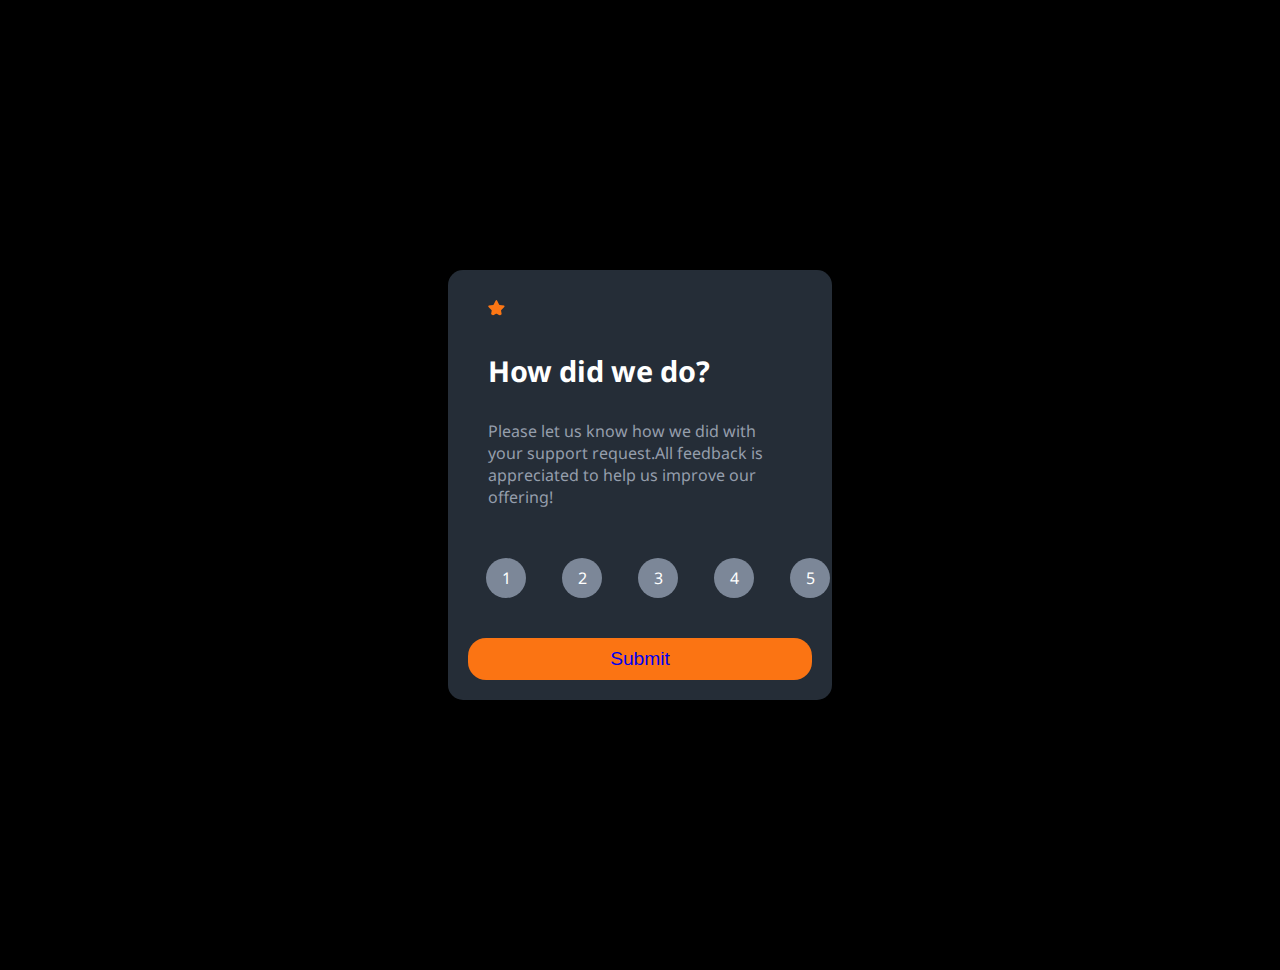
<file: index.html>
<!DOCTYPE html>
<html lang="en">
<head>
    <meta charset="UTF-8">
    <meta http-equiv="X-UA-Compatible" content="IE=edge">
    <meta name="viewport" content="width=device-width, initial-scale=1.0">
    <title>Rating-component</title>
    <link rel="stylesheet" href="style.css">
    <link rel="shortcut icon" href="./images/favicon-32x32.png" type="image/x-icon">
</head>
<body>
    
        <div class="card">
            <div class="case">
                <img src="./images/icon-star.svg" alt="">
            </div>
            <h1>How did we do?</h1>
            <p>Please let us know how we did with your support request.All feedback is appreciated to help us improve our offering!</p>
            <div class="rating">
                <a href="">1</a>
                <a href="">2</a>
                <a href="">3</a>
                <a href="">4</a>
                <a href="">5</a>
            </div>
            <button><a href="thanks.html">Submit</a></button>
        </div>

    <script src="javascript.js"></script>
</body>
</html>
</file>
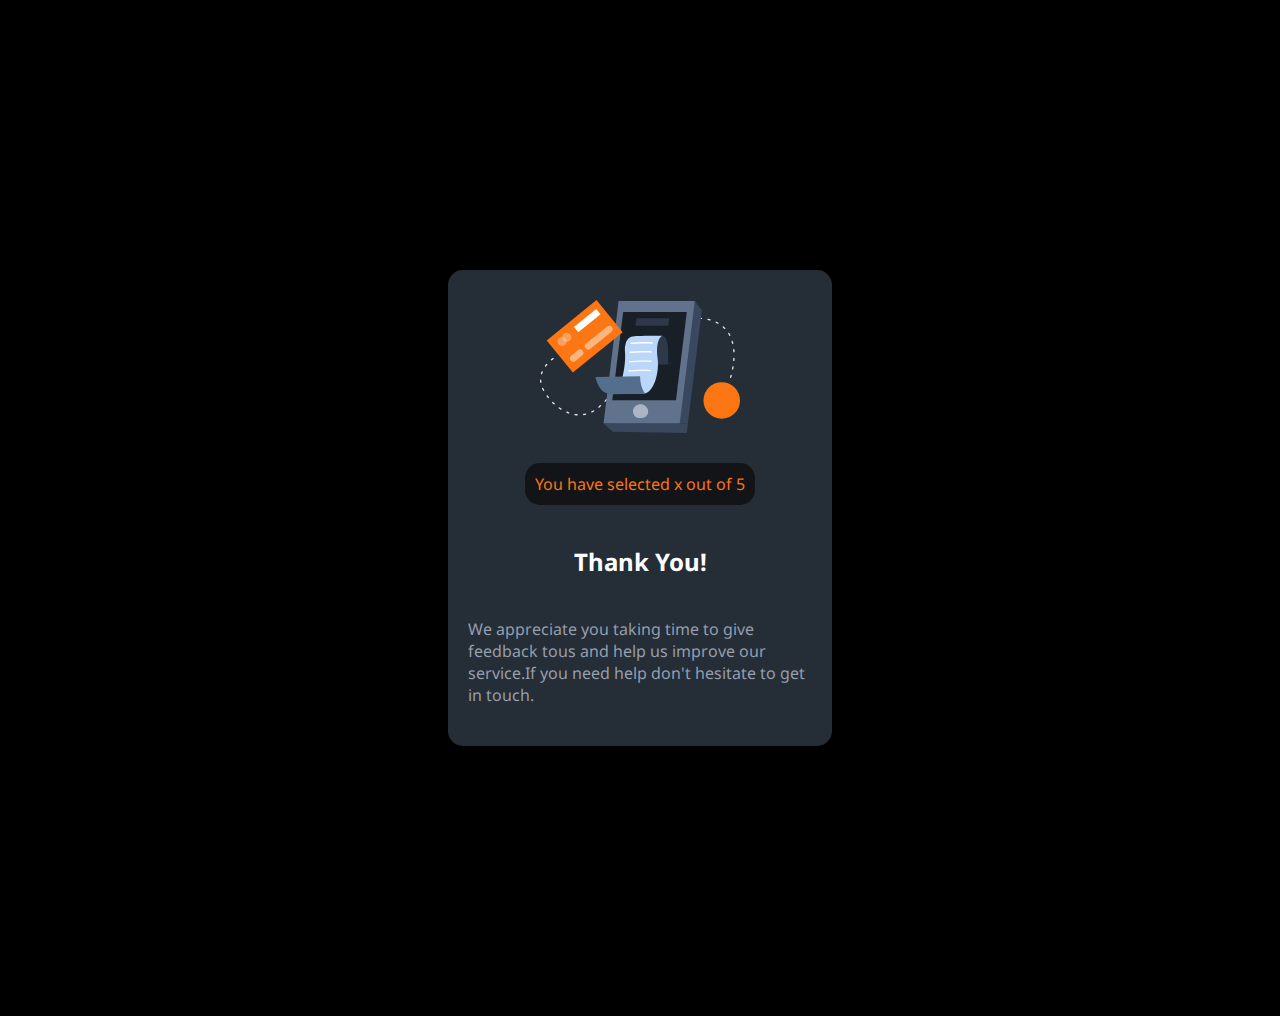
<file: thanks.html>
<!DOCTYPE html>
<html lang="en">
<head>
    <meta charset="UTF-8">
    <meta http-equiv="X-UA-Compatible" content="IE=edge">
    <meta name="viewport" content="width=device-width, initial-scale=1.0">
    <title>Rating-component</title>
    <link rel="stylesheet" href="style.css">
    <link rel="shortcut icon" href="./images/favicon-32x32.png" type="image/x-icon">
</head>
<body>
    
        <div class="card thanks flex">
            <img src="./images/illustration-thank-you.svg" alt="">
            <p>You have selected x out of 5</p>
            <h1>Thank You!</h1>
            <p>We appreciate you taking time to give feedback tous and help us improve our service.If you need  help don't hesitate to get in touch.</p>
        </div>

    <script src="javascript.js"></script>
</body>
</html>
</file>
<file: style.css>
@import url('https://fonts.googleapis.com/css2?family=Noto+Sans:ital@0;1&display=swap');

*{
    box-sizing : border-box;
    margin: 0;
    padding : 0;
}
a{
    text-decoration: none;
}

body{
    background-color: black;
    font-family: 'Noto Sans', sans-serif;
}
.card{
    background-color: hsl(213, 19%, 18%);
    display: flex;
    flex-direction: column;
    padding: 20px;
    border-radius: 15px;
    margin : 30vh auto;
    width : 30vw;
    color: hsl(217, 12%, 63%);
}

.card h1{
    color: white;
    font-size: 1.8rem;
    margin: 20px 20px;
}

.card p{
    margin : 10px 20px;
    font-size: 1rem;
}

.rating{
    display: flex;
    flex-direction: row;
    justify-content: space-around;
    align-items: center;
    margin : 20px auto;
}

.card .rating a{
    background-color: hsl(216, 12%, 54%);
    color : white;
    justify-content: space-around;
    height: 40px;
    width: 40px;
    display: flex;
    justify-content: center;
    align-items: center;
    border-radius: 50%;
    font-size: 1rem;
    margin: 20px 18px;
    cursor: pointer;
}

/* .rating a{
    height: 40px;
    width: 40px;
    border-radius: 50%;
} */

.card img{
    border-radius: 50%;
    margin: 10px 20px;
}

button{
    background-color: hsl(25, 97%, 53%);
    font-size: 1.2rem;
    text-align: center;
    border: none;
    color: white;
    border-radius: 18px;
    padding: 10px 0;
    cursor: pointer;
}

.rating a:active{
    background-color: hsl(25, 97%, 53%);
    color: white;
}

.rating a:hover{
    background-color: hsl(217, 12%, 63%);
    color: white;
}
button:hover{
    background-color : white;
    color : hsl(25, 97%, 53%);
}

.thanks img{
    width : 200px;
    border-radius: 0;
    margin : 10px auto;
}

.thanks img+p{
    padding: 10px 10px;
    border-radius: 15px;
    background-color: hsl(216, 12%, 8%);
    color : hsl(25, 97%, 53%);
    font-size: 1rem;
}
.thanks h1{
    font-size: 1.5rem;
}
.thanks p{
    margin : 20px auto;
}
.flex{
    display: flex;
    flex-direction: column;
    align-items: center;
    justify-content: space-between;
}
</file>
